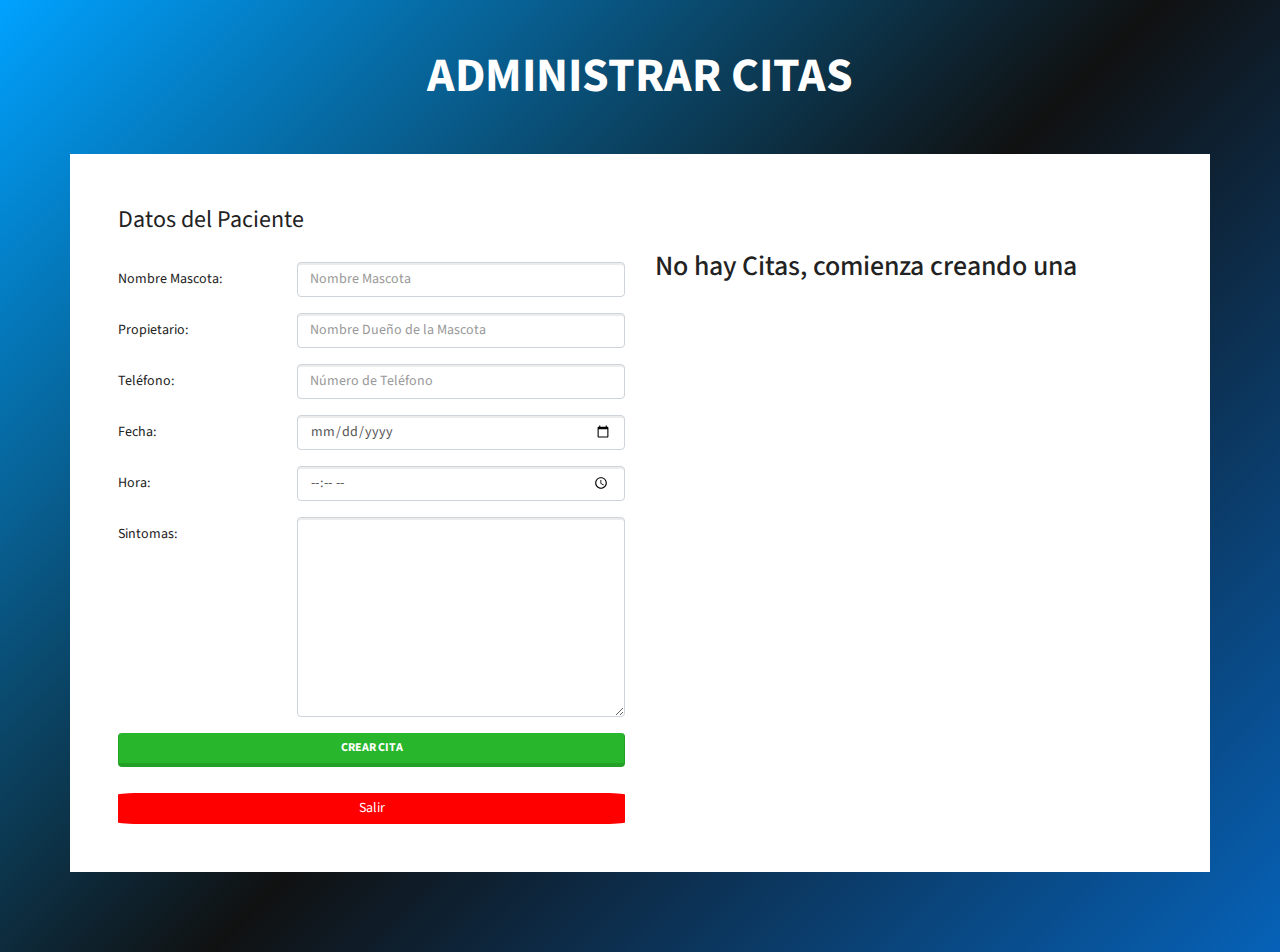
<file: Index.html>
<!DOCTYPE html>
<html lang="en">
<head>
    <meta charset="UTF-8">
    <meta http-equiv="X-UA-Compatible" content="IE=edge">
    <meta name="viewport" content="width=device-width, initial-scale=1.0">
    <link rel="stylesheet" href="css/StyleIndex.css">
    <link rel="stylesheet" href="css/bootstrap.css">
    <title>Vitality</title>
</head>
<body>
    <h2 class="text-center my-5 titulo">Administrar Citas</h2>
    <div class="container mt-5 p-5">
        <div id="contenido" class="row">
            <div class="col-md-6 agregar-cita">
                <form id="nueva-cita">
                    <legend class="mb-4">Datos del Paciente</legend>
                    <div class="form-group row">
                        <label class="col-sm-4 col-lg-4 col-form-label">Nombre Mascota:</label>
                        <div class="col-sm-8 col-lg-8">
                            <input type="text" id="mascota" name="mascota" class="form-control" placeholder="Nombre Mascota" autocomplete="off">
                        </div>
                    </div>
                    <div class="form-group row">
                        <label class="col-sm-4 col-lg-4 col-form-label">Propietario:</label>
                        <div class="col-sm-8 col-lg-8">
                            <input type="text" id="propietario" name="propietario" class="form-control"  placeholder="Nombre Dueño de la Mascota" autocomplete="off">
                        </div>
                    </div>
                    <div class="form-group row">
                        <label class="col-sm-4 col-lg-4 col-form-label">Teléfono:</label>
                        <div class="col-sm-8 col-lg-8">
                            <input type="tel" id="telefono" name="telefono" class="form-control"  placeholder="Número de Teléfono" autocomplete="off">
                        </div>
                    </div>
                    <div class="form-group row">
                        <label class="col-sm-4 col-lg-4 col-form-label">Fecha:</label>
                        <div class="col-sm-8 col-lg-8">
                            <input type="date" id="fecha" name="fecha" class="form-control" autocomplete="off">
                        </div>
                    </div>

                    <div class="form-group row">
                        <label class="col-sm-4 col-lg-4 col-form-label">Hora:</label>
                        <div class="col-sm-8 col-lg-8">
                            <input type="time" id="hora" name="hora" class="form-control" autocomplete="off">
                        </div>
                    </div>

                    <div class="form-group row">
                        <label class="col-sm-4 col-lg-4 col-form-label">Sintomas:</label>
                        <div class="col-sm-8 col-lg-8">
                            <textarea id="sintomas" name="sintomas" class="form-control" autocomplete="off"></textarea>
                        </div>
                    </div>
                    <div class="form-group">
                            <button type="submit" class="btn btn-success w-100 d-block">Crear Cita</button>
                    </div>
                </form>
                <div>
                    <a href="login.html"><button class="salir">Salir</button></a>
                </div>
            </div>
            <div class="col-md-6">
                <h2 id="administra" class="mb-4 mt-5">Administra tus Citas</h2>
                <ul id="citas" class="list-group lista-citas"></ul>
            </div>
        </div> 
    </div>
    <script src="./js/Index.js"></script>
</body>
</html>
</file>
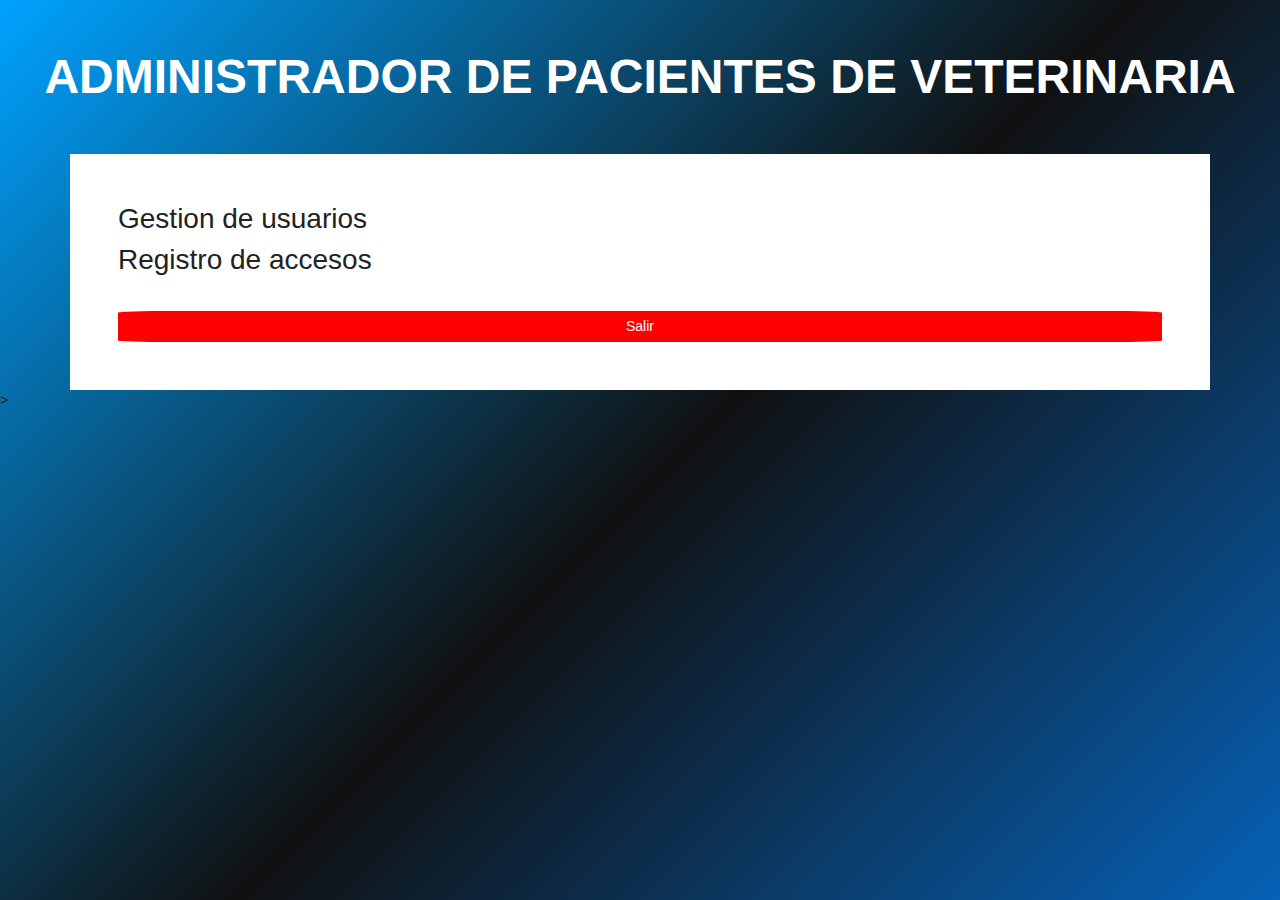
<file: admin.html>
<!DOCTYPE html>
<html lang="en">
  <head>
    <meta charset="UTF-8" />
    <meta http-equiv="X-UA-Compatible" content="IE=edge" />
    <meta name="viewport" content="width=device-width, initial-scale=1.0" />
    <link rel="stylesheet" href="css/bootstrap.css" />
    <link rel="stylesheet" href="css/Style.css" />
    <link rel="stylesheet" href="css/StyleIndex.css" />
    <title>Admn</title>
  </head>
  <body>
    <h2 class="text-center my-5 titulo">
      Administrador de Pacientes de Veterinaria
    </h2>
    <div class="container mt-5 p-5">
      <div class="row  d-flex flex-column">
        <div class="col-md-6">
          <h2 class="mb-2">Gestion de usuarios</h2>
          <ul id="users" class="list-group lista-usuarios"></ul>
      </div>
      </div>

      <div id="contenido" class="row">
        <div class="col-md-6">
          <h2 id="administra" class="mb-4">Registro de accesos</h2>
          <ul id="logs" class="list-group lista-citas"></ul>
        </div>
      </div>
      <div>
        <a href="login.html"><button class="salir">Salir</button></a>
      </div>
    </div>>
    <script src="./js/admin.js"></script>
  </body>
</html>
</file>
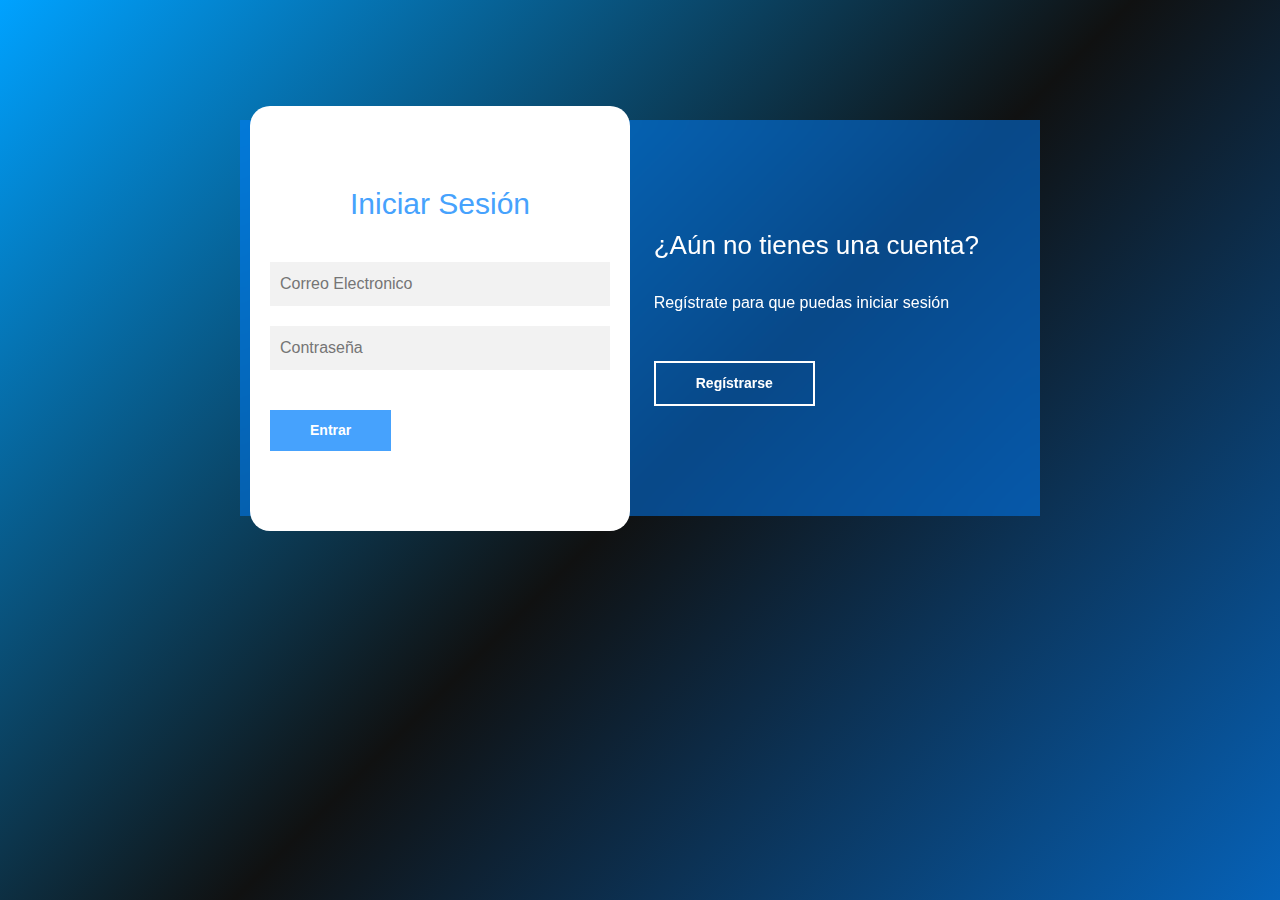
<file: login.html>
<!DOCTYPE html>
<html lang="en">
  <head>
    <meta charset="UTF-8" />
    <meta name="viewport" content="width=device-width, initial-scale=1.0" />
    <title>Vitality</title>
    <link rel="stylesheet" href="css/bootstrap.css" />
    <link rel="stylesheet" href="css/Style.css" />
    <link rel="stylesheet" href="css/StyleIndex.css" />
  </head>
  <body>
    <main>
      <div class="contenedor_todo">
        <div class="caja_trasera">
          <div class="caja_trasera_login">
            <h3>¿Ya tienes una cuenta?</h3>
            <p>Inicia sesión para entrar en la página</p>
            <button id="btn_iniciar_sesion">Iniciar Sesión</button>
          </div>
          <div class="caja_trasera_register">
            <h3>¿Aún no tienes una cuenta?</h3>
            <p>Regístrate para que puedas iniciar sesión</p>
            <button id="btn_registrarse">Regístrarse</button>
          </div>
        </div>

        <!--Formulario de Login y registro-->
        <div class="contenedor_login_register">
          <!--Login-->
          <form action="" class="formulario_login">
            <h2>Iniciar Sesión</h2>
            <input type="email" placeholder="Correo Electronico" />
            <input type="password" placeholder="Contraseña" />
            <button class="btn_entrar">Entrar</button>
            <!-- <a href="Index.html" class="ir">ir al index</a> -->
          </form>

          <!--Register-->
          <form action="" class="formulario_register">
            <h2>Regístrarse</h2>
            <input id="nombre" type="text" placeholder="Nombre completo" />
            <input id="email" type="email" placeholder="Correo Electronico" />
            <input id="usuario" type="text" placeholder="Usuario" />
            <input id="password" type="password" placeholder="Contraseña" />
            <div class="message" role="alert"></div>
            <button>Regístrarse</button>
          </form>
        </div>
      </div>
    </main>

    <!-- <script src="https://unpkg.com/localbase/dist/localbase.min.js"></script> -->
    <script src="js/login.js"></script>
  </body>
</html>
</file>
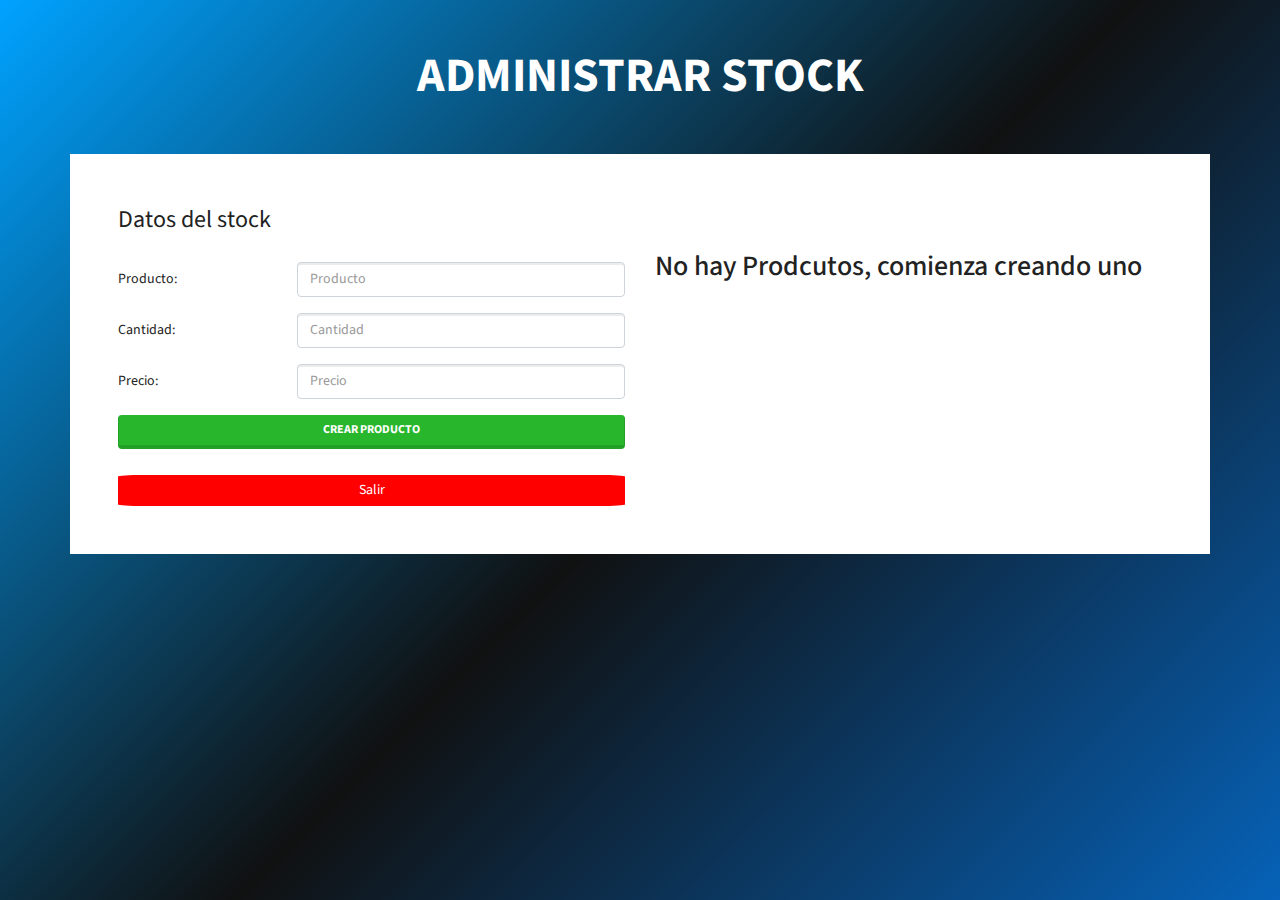
<file: stock.html>
<!DOCTYPE html>
<html lang="en">
<head>
    <meta charset="UTF-8">
    <meta http-equiv="X-UA-Compatible" content="IE=edge">
    <meta name="viewport" content="width=device-width, initial-scale=1.0">
    <link rel="stylesheet" href="css/StyleIndex.css">
    <link rel="stylesheet" href="css/bootstrap.css">
    <title>Vitality</title>
</head>
<body>
    <h2 class="text-center my-5 titulo">Administrar stock</h2>
    <div class="container mt-5 p-5">
        <div id="contenido" class="row">
            <div class="col-md-6 agregar-cita">
                <form id="nueva-cita">
                    <legend class="mb-4">Datos del stock</legend>
                    <div class="form-group row">
                        <label class="col-sm-4 col-lg-4 col-form-label">Producto:</label>
                        <div class="col-sm-8 col-lg-8">
                            <input type="text" id="mascota" name="mascota" class="form-control" placeholder="Producto" autocomplete="off">
                        </div>
                    </div>
                    <div class="form-group row">
                        <label class="col-sm-4 col-lg-4 col-form-label">Cantidad:</label>
                        <div class="col-sm-8 col-lg-8">
                            <input type="text" id="propietario" name="propietario" class="form-control"  placeholder="Cantidad" autocomplete="off">
                        </div>
                    </div>
                    <div class="form-group row">
                        <label class="col-sm-4 col-lg-4 col-form-label">Precio:</label>
                        <div class="col-sm-8 col-lg-8">
                            <input type="tel" id="telefono" name="telefono" class="form-control"  placeholder="Precio" autocomplete="off">
                        </div>
                    </div>
                    <div class="form-group">
                            <button type="submit" class="btn btn-success w-100 d-block">Crear Producto</button>
                    </div>
                </form>
                <div>
                    <a href="login.html"><button class="salir">Salir</button></a>
                </div>
            </div>
            <div class="col-md-6">
                <h2 id="administra" class="mb-4 mt-5">Administra tus Productos</h2>
                <ul id="citas" class="list-group lista-citas"></ul>
            </div>
        </div> 
    </div>
    <script src="./js/Stock.js"></script>
</body>
</html>
</file>
<file: css/StyleIndex.css>
html {
    min-height: 100%;
  }
  body {
    margin: 0;
    padding: 0;
    font-family: sans-serif;
    /* background-image: linear-gradient(-225deg, #A445B2 0%, #D41872 52%, #FF0066 100%); */
    background-image: linear-gradient(-225deg, #00a2ff 0%, #101111 52%, #0662b8 100%);
    min-height: 100%;
    padding-bottom: 5rem;
  }

  ul {
    list-style: none;
  }

  .titulo {
    font-weight: bold;
    font-size: 3rem;
    text-transform: uppercase;
    color: white;
  }
  .container {
      background-color: white;
  }
  header {
    margin-top: 3rem;
  }
  header h1 {
    color: white;
  }
  .lista-citas .cita {
    border-bottom: 1px solid #e1e1e1;
    padding: 2rem;
    padding-bottom: 3rem;
    
  }
  .lista-citas .cita:last-of-type {
    border-bottom: 0;
  }
  
  .lista-citas .cita p {
    margin:0;
  }
  .lista-citas .cita button {
    margin-top: 1rem!important;
  }
  .lista-citas .cita span {
    font-weight: bold;
  }

  /* .lista-usuarios {
  } */

  textarea {
      height: 200px!important;
  }
  
  svg {
    width: 21px;
  }

  .salir {
    background-color: red;
    color: white;
    width: 100%;
    padding: 5px;
    margin: auto;
    margin-top: 10px;
    border-radius: 5%;
    border: none;
  }
</file>
<file: css/Style.css>
* {
  margin: 0;
  padding: 0;
  box-sizing: border-box;
  text-decoration: none;
  font-family: "Roboto", sans-serif;
}

body {
  background-image: url(../images/guia-visitas-clinica-veterinaria-2.jpg);
  background-size: cover;
  background-repeat: no-repeat;
  background-position: center;
  background-attachment: fixed;
}

main {
  display: flex;
  width: 100%;
  padding: 20px;
  margin: auto;
  margin-top: 100px;
}

.contenedor_todo {
  width: 100%;
  max-width: 800px;
  margin: auto;
  position: relative;
}

.caja_trasera {
  width: 100%;
  padding: 10px 20px;
  display: flex;
  justify-content: center;
  -webkit-backdrop-filter: blur(10px);
  backdrop-filter: blur(10px);
  background-color: rgba(0, 128, 255, 0.5);
}

.caja_trasera div {
  margin: 100px 40px;
  color: white;
  transition: all 500ms;
}

.caja_trasera div p,
.caja_trasera button {
  margin-top: 30px;
}

.caja_trasera div h3 {
  font-weight: 400;
  font-size: 26px;
}

.caja_trasera div p {
  font-size: 16px;
  font-weight: 300;
}

.caja_trasera button {
  padding: 10px 40px;
  border: 2px solid #fff;
  font-size: 14px;
  background: transparent;
  font-weight: 600;
  cursor: pointer;
  color: white;
  outline: none;
  transition: all 300ms;
}

.caja_trasera button:hover {
  background: #fff;
  color: #46a2fd;
}

/*Formularios*/

.contenedor_login_register {
  display: flex;
  align-items: center;
  width: 100%;
  max-width: 380px;
  position: relative;
  top: -185px;
  left: 10px;

  /*La transicion va despues del codigo JS*/
  transition: left 500ms cubic-bezier(0.175, 0.885, 0.32, 1.275);
}

.contenedor_login_register form {
  width: 100%;
  padding: 80px 20px;
  background: white;
  position: absolute;
  border-radius: 20px;
}

.contenedor_login_register form h2 {
  font-size: 30px;
  text-align: center;
  margin-bottom: 20px;
  color: #46a2fd;
}

.contenedor_login_register form input {
  width: 100%;
  margin-top: 20px;
  padding: 10px;
  border: none;
  background: #f2f2f2;
  font-size: 16px;
  outline: none;
}

.contenedor_login_register form button {
  padding: 10px 40px;
  margin-top: 40px;
  border: none;
  font-size: 14px;
  background: #46a2fd;
  font-weight: 600;
  cursor: pointer;
  color: white;
  outline: none;
}

.formulario_login {
  opacity: 1;
  margin-top: -25px;
}
/* .btn_entrar {
  display: flex;
  justify-content: center;
  align-content: center;
} */
.formulario_register {
  display: none;
}

@media screen and (max-width: 760px) {
  main {
    margin-top: 50px;
  }
  h2 {
    width: 100%;
  }
  .caja__trasera {
    display: flex;
    flex-direction: column;
    max-width: 350px;
    margin: auto;
  }
  /* .btn_entrar {
    display: flex;
    margin-left: 25%;
  } */
  .caja__trasera div {
    margin: 0px;
  }

  /*Formularios*/

  .contenedor__login-register {
    top: -10px;
    left: -5px;
    margin: auto;
  }

  .contenedor__login-register form {
    display: flex;
    flex-direction: column;
  }
}

.ir {
  color: white;
}

.message {
  display: none;
  margin-top: 10px;
}
</file>
